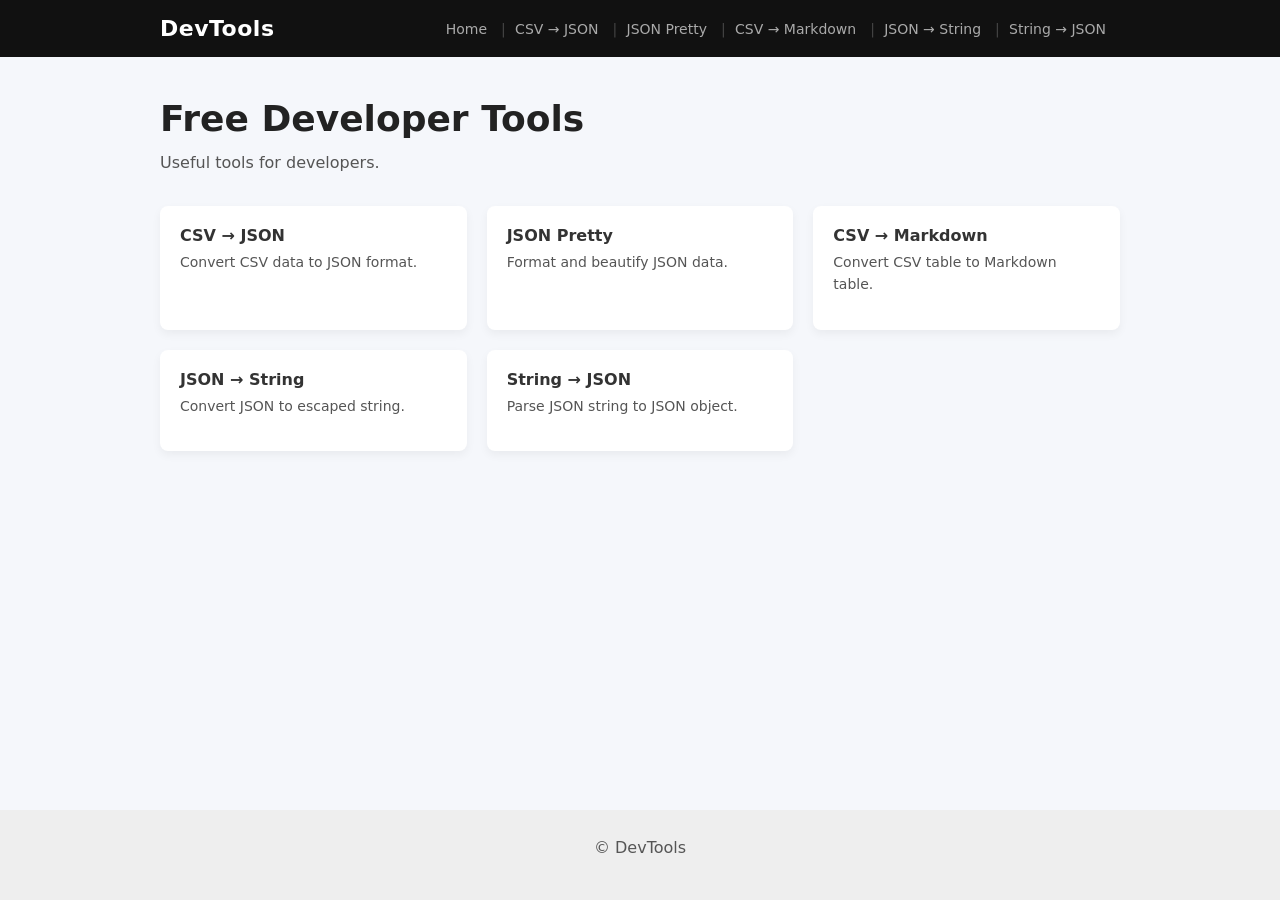
<file: index.html>
<!DOCTYPE html>
<html lang="en">

<head>

    <meta charset="UTF-8">
    <meta name="viewport" content="width=device-width, initial-scale=1.0">

    <title>Free Developer Tools</title>

    <meta name="description"
        content="Collection of free developer tools including CSV to JSON, JSON formatter, Base64 encode and more.">

    <link rel="stylesheet" href="style.css">

</head>

<body>

    <header class="header">
        <div class="nav-container">

            <div class="logo">
                <a href="./">DevTools</a>
            </div>

            <button class="menu-toggle" id="menuToggle" aria-label="Toggle menu">
                ☰
            </button>

            <nav class="menu" id="menu">
                <a href="./">Home</a>
                <a href="csv-to-json.html">CSV → JSON</a>
                <a href="json-pretty.html">JSON Pretty</a>
                <a href="csv-to-markdown.html">CSV → Markdown</a>
                <a href="json-to-string.html">JSON → String</a>
                <a href="string-to-json.html">String → JSON</a>
            </nav>

        </div>
    </header>

    <main class="container">

        <h1>Free Developer Tools</h1>

        <p>Useful tools for developers.</p>

        <div class="tool-list">

            <a class="tool-card" href="csv-to-json.html">
                <div class="tool-title">CSV → JSON</div>
                <p>Convert CSV data to JSON format.</p>
            </a>

            <a class="tool-card" href="json-pretty.html">
                <div class="tool-title">JSON Pretty</div>
                <p>Format and beautify JSON data.</p>
            </a>

            <a class="tool-card" href="csv-to-markdown.html">
                <div class="tool-title">CSV → Markdown</div>
                <p>Convert CSV table to Markdown table.</p>
            </a>

            <a class="tool-card" href="json-to-string.html">
                <div class="tool-title">JSON → String</div>
                <p>Convert JSON to escaped string.</p>
            </a>

            <a class="tool-card" href="string-to-json.html">
                <div class="tool-title">String → JSON</div>
                <p>Parse JSON string to JSON object.</p>
            </a>

        </div>

    </main>

    <footer class="footer">

        <p>© DevTools</p>

    </footer>

    <script src="nav-bar.js"></script>

</body>

</html>
</file>
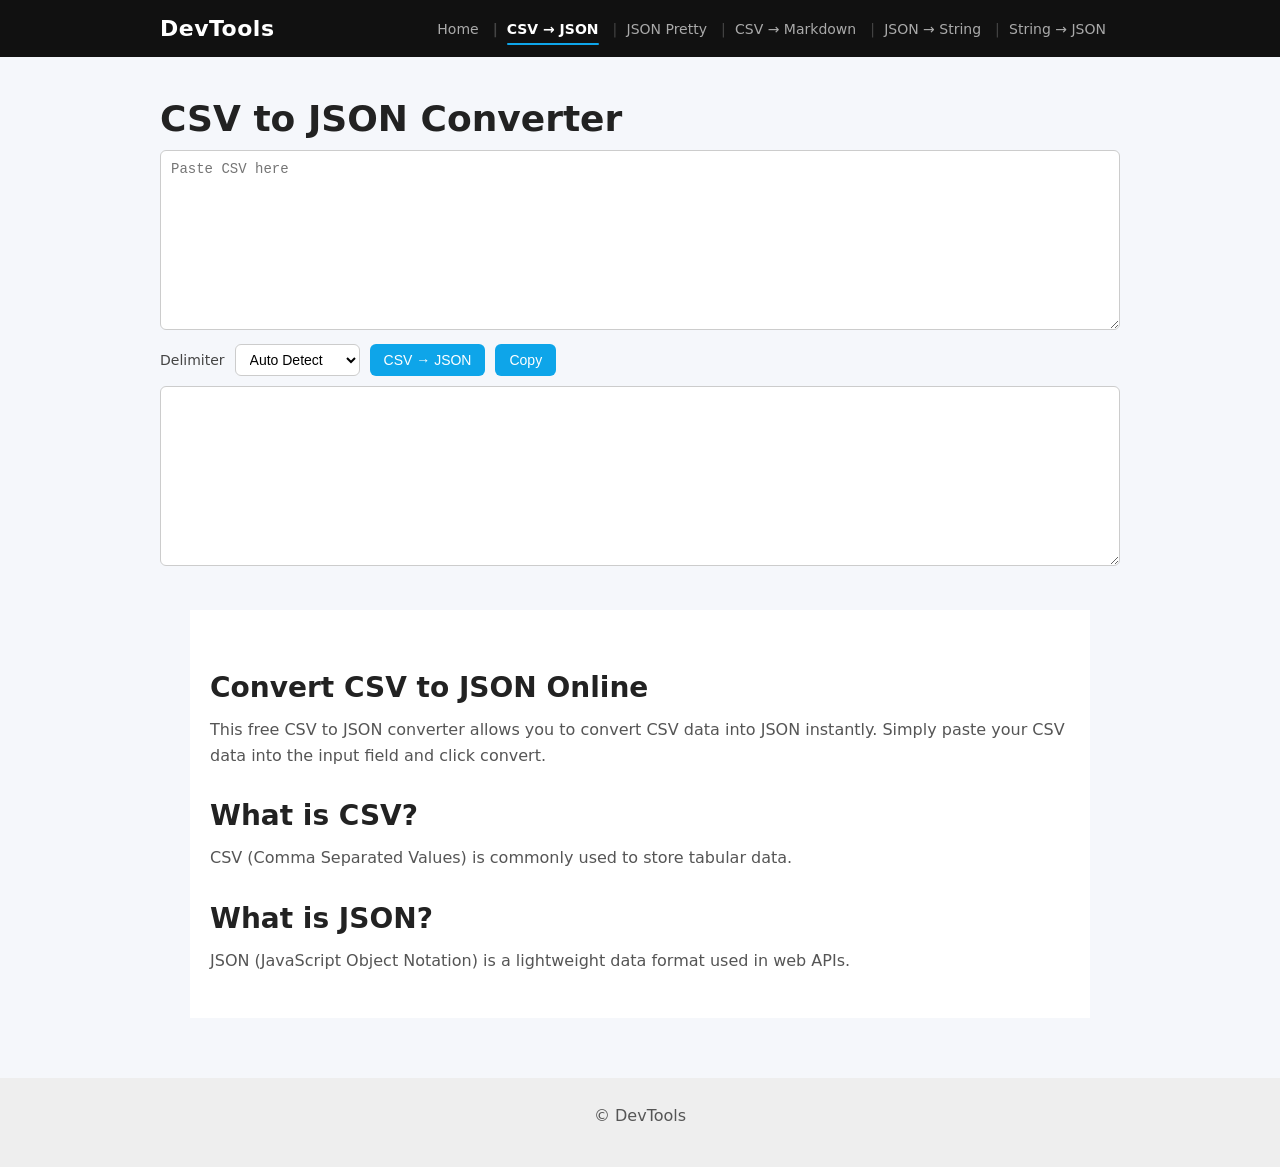
<file: csv-to-json.html>
<!DOCTYPE html>
<html lang="en">

<head>

    <meta charset="UTF-8">
    <meta name="viewport" content="width=device-width, initial-scale=1.0">

    <title>CSV to JSON Converter Online</title>

    <meta name="description" content="Convert CSV to JSON instantly with this free online CSV to JSON converter.">

    <link rel="stylesheet" href="style.css">

</head>

<body>

    <header class="header">
        <div class="nav-container">

            <div class="logo">
                <a href="./">DevTools</a>
            </div>

            <button class="menu-toggle" id="menuToggle" aria-label="Toggle menu">
                ☰
            </button>

            <nav class="menu" id="menu">
                <a href="./">Home</a>
                <a href="csv-to-json.html">CSV → JSON</a>
                <a href="json-pretty.html">JSON Pretty</a>
                <a href="csv-to-markdown.html">CSV → Markdown</a>
                <a href="json-to-string.html">JSON → String</a>
                <a href="string-to-json.html">String → JSON</a>
            </nav>

        </div>
    </header>

    <main class="container">

        <h1>CSV to JSON Converter</h1>

        <textarea id="input" placeholder="Paste CSV here"></textarea>
        <div class="toolbar">

            <label>Delimiter</label>

            <select id="delimiter">
                <option value="auto">Auto Detect</option>
                <option value=",">Comma (,)</option>
                <option value=";">Semicolon (;)</option>
                <option value="\t">Tab</option>
                <option value="space">Space</option>
            </select>

            <button onclick="convert()">CSV → JSON</button>
            <button onclick="copyOutput()" class="copy-btn">Copy</button>
        </div>

        <textarea id="output"></textarea>

    </main>

    <article class="seo">

        <h2>Convert CSV to JSON Online</h2>

        <p>
            This free CSV to JSON converter allows you to convert CSV data into JSON instantly.
            Simply paste your CSV data into the input field and click convert.
        </p>

        <h2>What is CSV?</h2>

        <p>
            CSV (Comma Separated Values) is commonly used to store tabular data.
        </p>

        <h2>What is JSON?</h2>

        <p>
            JSON (JavaScript Object Notation) is a lightweight data format used in web APIs.
        </p>

    </article>

    <footer class="footer">

        <p>© DevTools</p>

    </footer>

    <script src="script.js"></script>
    <script src="nav-bar.js"></script>

</body>

</html>
</file>
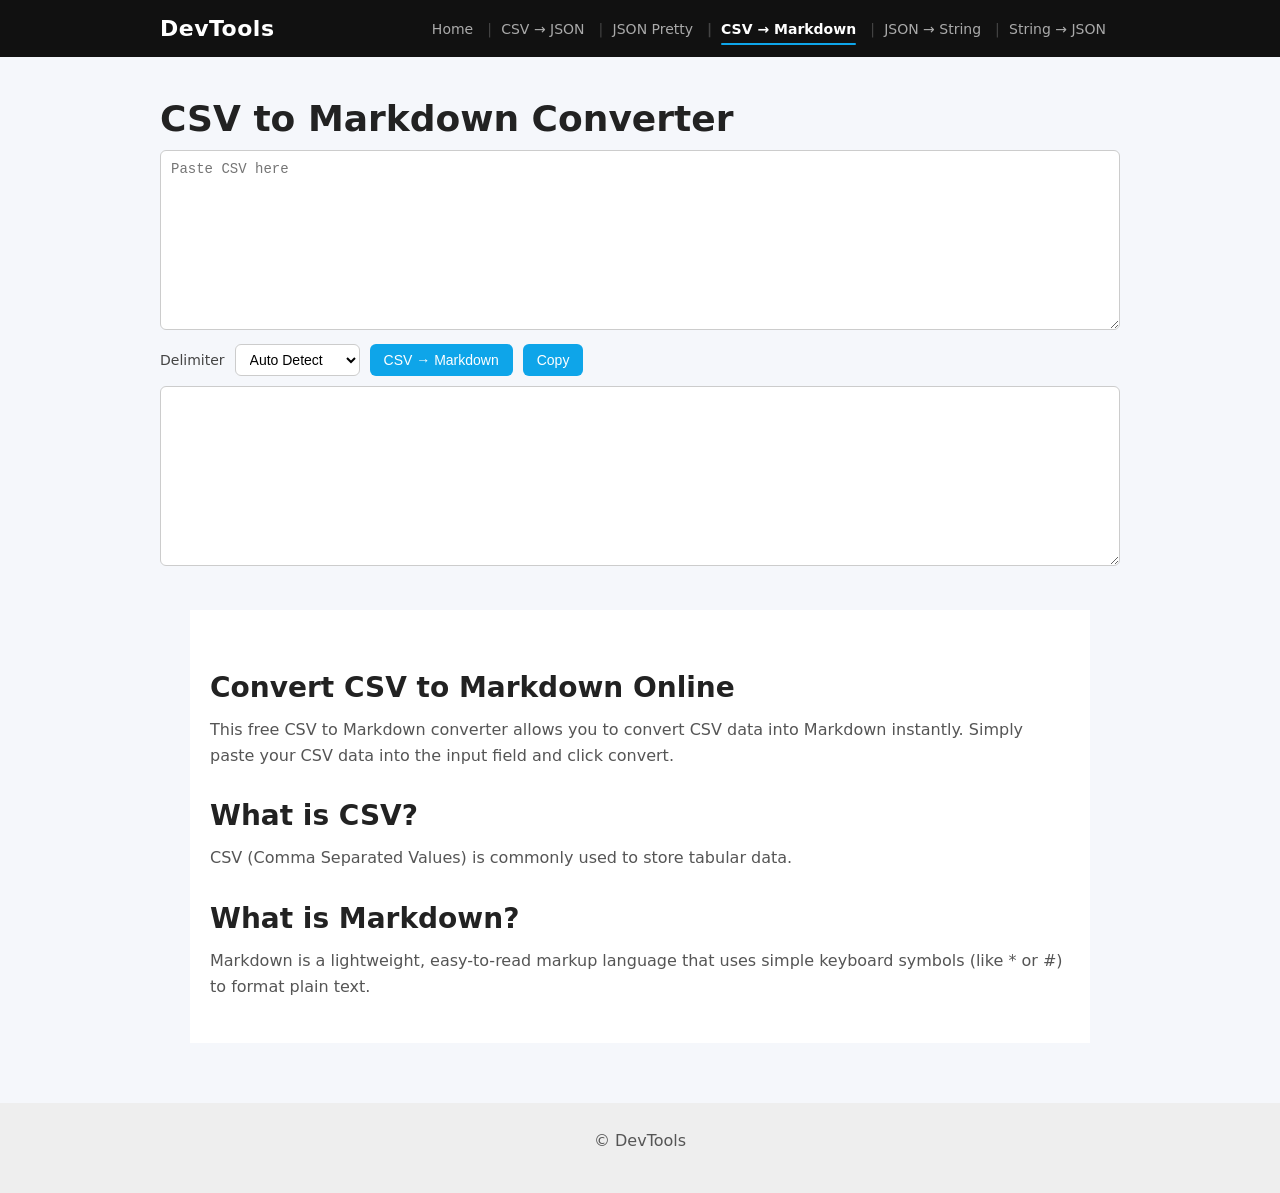
<file: csv-to-markdown.html>
<!DOCTYPE html>
<html lang="en">

<head>

    <meta charset="UTF-8">
    <meta name="viewport" content="width=device-width, initial-scale=1.0">

    <title>CSV to Markdown Converter Online</title>

    <meta name="description"
        content="Convert CSV to Markdown  instantly with this free online CSV to Markdown converter.">

    <link rel="stylesheet" href="style.css">

</head>

<body>

    <header class="header">
        <div class="nav-container">

            <div class="logo">
                <a href="./">DevTools</a>
            </div>

            <button class="menu-toggle" id="menuToggle" aria-label="Toggle menu">
                ☰
            </button>

            <nav class="menu" id="menu">
                <a href="./">Home</a>
                <a href="csv-to-json.html">CSV → JSON</a>
                <a href="json-pretty.html">JSON Pretty</a>
                <a href="csv-to-markdown.html">CSV → Markdown</a>
                <a href="json-to-string.html">JSON → String</a>
                <a href="string-to-json.html">String → JSON</a>
            </nav>

        </div>
    </header>

    <main class="container">

        <h1>CSV to Markdown Converter</h1>

        <textarea id="input" placeholder="Paste CSV here"></textarea>
        <div class="toolbar">

            <label>Delimiter</label>

            <select id="delimiter">
                <option value="auto">Auto Detect</option>
                <option value=",">Comma (,)</option>
                <option value=";">Semicolon (;)</option>
                <option value="\t">Tab</option>
                <option value="space">Space</option>
            </select>

            <button onclick="csvToMarkdown()">CSV → Markdown</button>
            <button onclick="copyOutput()" class="copy-btn">Copy</button>
        </div>

        <textarea id="output"></textarea>

    </main>

    <article class="seo">

        <h2>Convert CSV to Markdown Online</h2>

        <p>
            This free CSV to Markdown converter allows you to convert CSV data into Markdown instantly.
            Simply paste your CSV data into the input field and click convert.
        </p>

        <h2>What is CSV?</h2>

        <p>
            CSV (Comma Separated Values) is commonly used to store tabular data.
        </p>

        <h2>What is Markdown?</h2>

        <p>
            Markdown is a lightweight, easy-to-read markup language that uses simple keyboard symbols (like
            * or #) to format plain text.
        </p>

    </article>

    <footer class="footer">

        <p>© DevTools</p>

    </footer>

    <script src="script.js"></script>
    <script src="nav-bar.js"></script>

</body>

</html>
</file>
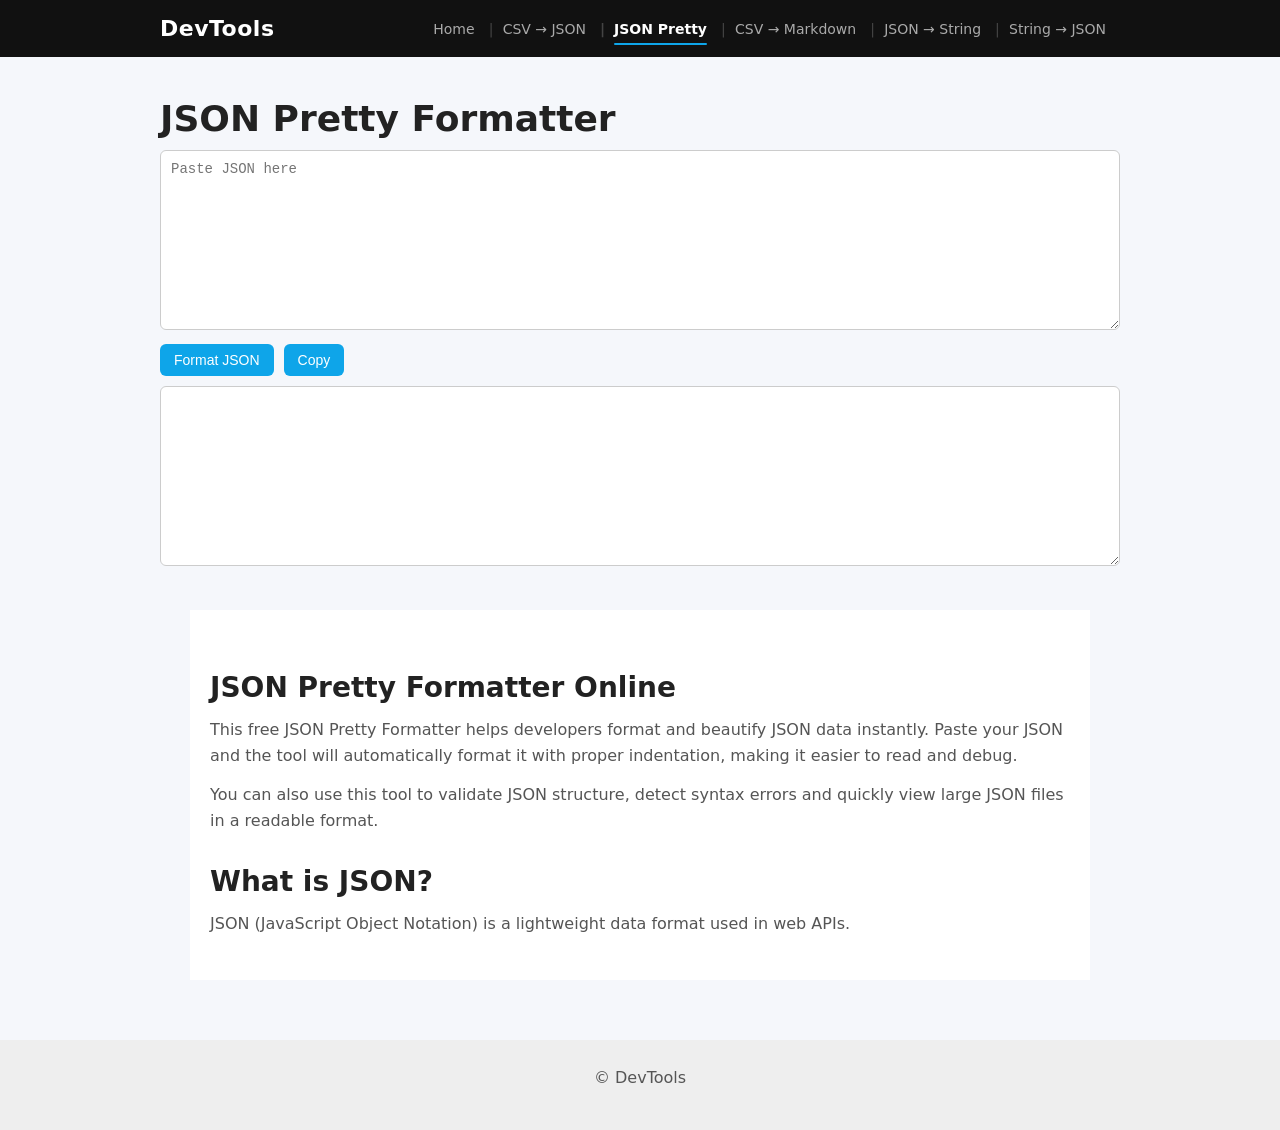
<file: json-pretty.html>
<!DOCTYPE html>
<html lang="en">

<head>

    <meta charset="UTF-8">
    <meta name="viewport" content="width=device-width, initial-scale=1.0">

    <title>JSON Pretty Formatter Online</title>

    <meta name="description" content="JSON Pretty Formatter helps developers format and beautify JSON data instantly.">

    <link rel="stylesheet" href="style.css">

</head>

<body>

    <header class="header">
        <div class="nav-container">

            <div class="logo">
                <a href="./">DevTools</a>
            </div>

            <button class="menu-toggle" id="menuToggle" aria-label="Toggle menu">
                ☰
            </button>

            <nav class="menu" id="menu">
                <a href="./">Home</a>
                <a href="csv-to-json.html">CSV → JSON</a>
                <a href="json-pretty.html">JSON Pretty</a>
                <a href="csv-to-markdown.html">CSV → Markdown</a>
                <a href="json-to-string.html">JSON → String</a>
                <a href="string-to-json.html">String → JSON</a>
            </nav>

        </div>
    </header>

    <main class="container">

        <h1>JSON Pretty Formatter</h1>

        <textarea id="input" placeholder="Paste JSON here"></textarea>

        <div class="toolbar">

            <button onclick="jsonPretty()">Format JSON</button>
            <button onclick="copyOutput()" class="copy-btn">Copy</button>
        </div>

        <textarea id="output"></textarea>

    </main>

    <article class="seo">

        <h2>JSON Pretty Formatter Online</h2>

        <p>
            This free JSON Pretty Formatter helps developers format and beautify JSON data instantly.
            Paste your JSON and the tool will automatically format it with proper indentation, making it easier to read
            and debug.
        </p>

        <p>
            You can also use this tool to validate JSON structure, detect syntax errors and quickly view large JSON
            files in a readable format.
        </p>

        <h2>What is JSON?</h2>

        <p>
            JSON (JavaScript Object Notation) is a lightweight data format used in web APIs.
        </p>

    </article>

    <footer class="footer">

        <p>© DevTools</p>

    </footer>

    <script src="script.js"></script>
    <script src="nav-bar.js"></script>

</body>

</html>
</file>
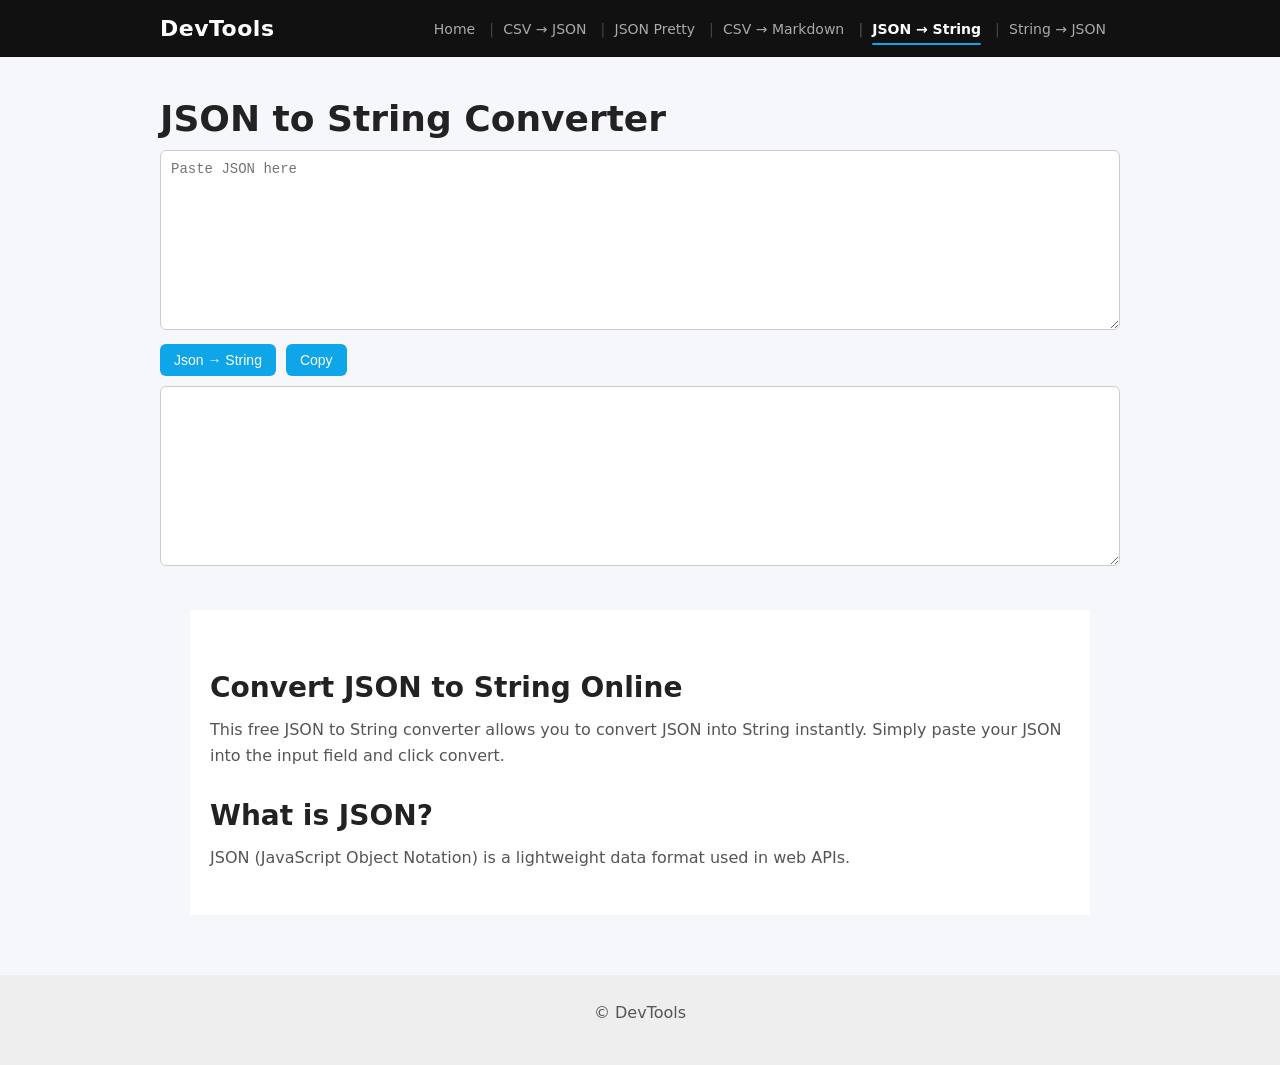
<file: json-to-string.html>
<!DOCTYPE html>
<html lang="en">

<head>

    <meta charset="UTF-8">
    <meta name="viewport" content="width=device-width, initial-scale=1.0">

    <title>JSON to String Converter Online</title>

    <meta name="description"
        content="Convert JSON to String  instantly with this free online JSON to String converter.">

    <link rel="stylesheet" href="style.css">

</head>

<body>

    <header class="header">
        <div class="nav-container">

            <div class="logo">
                <a href="./">DevTools</a>
            </div>

            <button class="menu-toggle" id="menuToggle" aria-label="Toggle menu">
                ☰
            </button>

            <nav class="menu" id="menu">
                <a href="./">Home</a>
                <a href="csv-to-json.html">CSV → JSON</a>
                <a href="json-pretty.html">JSON Pretty</a>
                <a href="csv-to-markdown.html">CSV → Markdown</a>
                <a href="json-to-string.html">JSON → String</a>
                <a href="string-to-json.html">String → JSON</a>
            </nav>

        </div>
    </header>

    <main class="container">

        <h1>JSON to String Converter</h1>

        <textarea id="input" placeholder="Paste JSON here"></textarea>
        <div class="toolbar">

            <button onclick="jsonToString()">Json → String</button>
            <button onclick="copyOutput()" class="copy-btn">Copy</button>
        </div>

        <textarea id="output"></textarea>

    </main>

    <article class="seo">

        <h2>Convert JSON to String Online</h2>

        <p>
            This free JSON to String converter allows you to convert JSON into String instantly.
            Simply paste your JSON into the input field and click convert.
        </p>

        <h2>What is JSON?</h2>

        <p>
            JSON (JavaScript Object Notation) is a lightweight data format used in web APIs.
        </p>

    </article>

    <footer class="footer">

        <p>© DevTools</p>

    </footer>

    <script src="script.js"></script>
    <script src="nav-bar.js"></script>

</body>

</html>
</file>
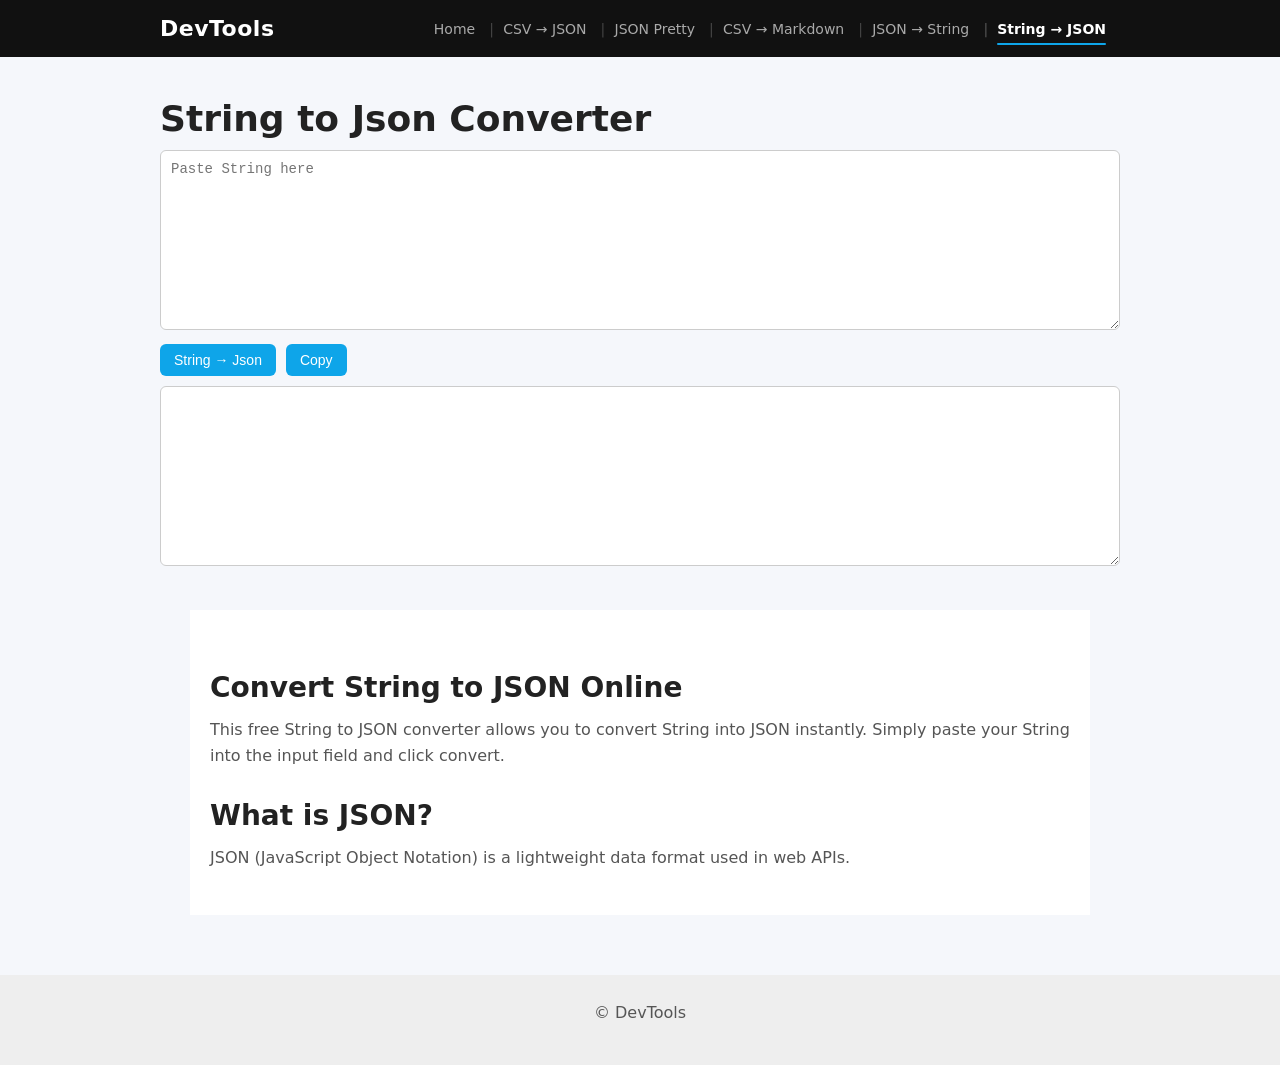
<file: string-to-json.html>
<!DOCTYPE html>
<html lang="en">

<head>

    <meta charset="UTF-8">
    <meta name="viewport" content="width=device-width, initial-scale=1.0">

    <title>String to Json Converter Online</title>

    <meta name="description"
        content="Convert String to Json  instantly with this free online String to Json converter.">

    <link rel="stylesheet" href="style.css">

</head>

<body>

    <header class="header">
        <div class="nav-container">

            <div class="logo">
                <a href="./">DevTools</a>
            </div>

            <button class="menu-toggle" id="menuToggle" aria-label="Toggle menu">
                ☰
            </button>

            <nav class="menu" id="menu">
                <a href="./">Home</a>
                <a href="csv-to-json.html">CSV → JSON</a>
                <a href="json-pretty.html">JSON Pretty</a>
                <a href="csv-to-markdown.html">CSV → Markdown</a>
                <a href="json-to-string.html">JSON → String</a>
                <a href="string-to-json.html">String → JSON</a>
            </nav>

        </div>
    </header>

    <main class="container">

        <h1>String to Json Converter</h1>

        <textarea id="input" placeholder="Paste String here"></textarea>
        <div class="toolbar">

            <button onclick="stringToJson()">String → Json</button>
            <button onclick="copyOutput()" class="copy-btn">Copy</button>
        </div>

        <textarea id="output"></textarea>

    </main>

    <article class="seo">

        <h2>Convert String to JSON Online</h2>

        <p>
            This free String to JSON converter allows you to convert String into JSON instantly.
            Simply paste your String into the input field and click convert.
        </p>

        <h2>What is JSON?</h2>

        <p>
            JSON (JavaScript Object Notation) is a lightweight data format used in web APIs.
        </p>

    </article>

    <footer class="footer">

        <p>© DevTools</p>

    </footer>

    <script src="script.js"></script>
    <script src="nav-bar.js"></script>

</body>

</html>
</file>
<file: style.css>
* {
    box-sizing: border-box;
}

html {
    width: 100%;
    overflow-x: hidden;
}

body {
    width: 100%;
    min-height: 100vh;

    margin: 0;

    font-family: system-ui, -apple-system, BlinkMacSystemFont, "Segoe UI",
        Roboto, Arial, sans-serif;

    background: #f5f7fb;
    color: #222;

    display: flex;
    flex-direction: column;
}

/* =========================
   HEADER
========================= */

.header {
    width: 100%;
    background: #111;

    position: sticky;
    top: 0;
    z-index: 100;
}

.nav-container {
    width: 100%;
    max-width: 1000px;

    margin: 0 auto;
    padding: 16px 20px;

    display: flex;
    align-items: center;
    justify-content: space-between;

    gap: 30px;
}

.logo {
    flex-shrink: 0;
}

.logo a {
    font-size: 22px;
    font-weight: 700;

    color: white;
    text-decoration: none;

    letter-spacing: 0.5px;
}

.logo a:hover {
    opacity: 0.9;
}

/* =========================
   NAVIGATION
========================= */

.menu {
    display: flex;
    align-items: center;
}

.menu a {
    position: relative;

    color: #aaa;

    text-decoration: none;

    font-size: 14px;
    font-weight: 500;

    padding: 4px 14px;

    transition: color 0.2s;
}

/* Separator | */

.menu a+a::before {
    content: "|";

    position: absolute;
    left: 0;

    color: #444;

    pointer-events: none;
}

.menu a:hover {
    color: white;
}

.menu a.active {
    color: white;
    font-weight: 600;
}

/* =========================
   HAMBURGER
========================= */

.menu-toggle {
    display: none;

    padding: 6px 8px;

    background: transparent;
    color: #ddd;

    border: none;

    font-size: 22px;
    line-height: 1;

    cursor: pointer;
}

.menu-toggle:hover {
    background: transparent;
    color: white;
}

/* =========================
   MAIN CONTAINER
========================= */

.container {
    width: 100%;
    max-width: 1000px;

    min-width: 0;

    margin: 0 auto;
    padding: 40px 20px;

    flex: 1;
}

/* =========================
   TYPOGRAPHY
========================= */

h1 {
    font-size: 36px;
    line-height: 1.2;

    margin-top: 0;
    margin-bottom: 10px;

    font-weight: 700;
}

h2 {
    font-size: 28px;
    line-height: 1.25;

    margin-top: 30px;
    margin-bottom: 12px;

    font-weight: 600;
}

h3 {
    font-size: 22px;
    line-height: 1.3;

    margin-top: 24px;
    margin-bottom: 10px;

    font-weight: 600;
}

h4 {
    font-size: 18px;
    line-height: 1.35;

    margin-top: 20px;
    margin-bottom: 8px;

    font-weight: 600;
}

h5 {
    font-size: 16px;
    line-height: 1.4;

    margin-top: 16px;
    margin-bottom: 6px;
}

h6 {
    font-size: 14px;
    line-height: 1.4;

    margin-top: 14px;
    margin-bottom: 6px;

    color: #666;
}

p {
    color: #555;

    line-height: 1.6;

    margin-top: 0;
    margin-bottom: 14px;

    overflow-wrap: break-word;
}

label {
    font-size: 14px;
    font-weight: 500;

    color: #444;
}

/* =========================
   FORM
========================= */

textarea {
    width: 100%;
    min-width: 0;

    height: 180px;

    padding: 10px;

    font-family: monospace;
    font-size: 14px;

    border: 1px solid #ccc;
    border-radius: 6px;

    resize: vertical;
}

select {
    max-width: 100%;

    padding: 6px 10px;

    border-radius: 6px;
    border: 1px solid #ccc;

    font-size: 14px;

    background: white;
}

/* =========================
   TOOLBAR
========================= */

.toolbar {
    width: 100%;

    display: flex;
    flex-wrap: wrap;
    align-items: center;

    gap: 10px;

    margin: 10px 0;
}

.tools {
    width: 100%;

    display: flex;

    gap: 20px;
}

.group {
    min-width: 0;

    flex: 1;

    background: white;

    padding: 15px;

    border-radius: 6px;
}

.group-title {
    font-weight: bold;

    display: block;

    margin-bottom: 10px;
}

/* =========================
   BUTTONS
========================= */

button {
    padding: 8px 14px;

    font-size: 14px;
    font-weight: 500;

    background: #0ea5e9;
    color: white;

    border: none;
    border-radius: 6px;

    cursor: pointer;

    transition:
        background 0.2s,
        transform 0.2s;
}

button:hover {
    background: #0284c7;
}

button:active {
    transform: scale(0.97);
}

button:disabled {
    background: #ccc;

    cursor: not-allowed;
}

.file-btn {
    background: #0077ff;
    color: white;

    padding: 8px 12px;

    cursor: pointer;
}

.actions {
    margin-top: 10px;

    display: flex;
    flex-wrap: wrap;

    gap: 10px;
}

/* =========================
   SEO
========================= */

.seo {
    width: 100%;
    max-width: 900px;

    margin: 0 auto;
    padding: 30px 20px;

    background: white;
}

/* =========================
   TOOL LIST
========================= */

.tool-list {
    width: 100%;

    margin-top: 30px;

    display: grid;

    grid-template-columns: repeat(3, minmax(0, 1fr));

    gap: 20px;
}

.tool-card {
    display: block;

    min-width: 0;

    padding: 20px;

    background: white;

    border-radius: 8px;

    color: inherit;
    text-decoration: none;

    box-shadow: 0 4px 10px rgba(0, 0, 0, 0.05);

    cursor: pointer;

    transition:
        transform 0.2s,
        box-shadow 0.2s;
}

.tool-card:hover {
    transform: translateY(-3px);

    box-shadow: 0 6px 15px rgba(0, 0, 0, 0.1);
}

.tool-title {
    font-weight: 600;

    color: #333;
}

.tool-card p {
    font-size: 14px;

    margin-top: 6px;
}

/* =========================
   FOOTER
========================= */

.footer {
    width: 100%;

    margin-top: 60px;

    text-align: center;

    padding: 25px;

    background: #eee;

    color: #555;
}

/* =========================
   TABLET
========================= */

@media (max-width: 900px) {
    .nav-container {
        align-items: flex-start;
    }

    .menu {
        gap: 6px;
    }

    .menu a {
        padding: 7px 9px;

        font-size: 13px;
    }

    .container {
        padding: 32px 20px;
    }

    .tool-list {
        grid-template-columns: repeat(2, minmax(0, 1fr));
    }
}

@media (min-width: 601px) {
    .menu a.active::after {
        content: "";

        position: absolute;

        left: 14px;
        right: 14px;
        bottom: -4px;

        height: 2px;

        background: #0ea5e9;

        border-radius: 2px;
    }
}

/* =========================
   MOBILE
========================= */

@media (max-width: 600px) {

    /* Header */

    .nav-container {
        padding: 12px 16px;

        display: grid;
        grid-template-columns: 1fr auto;

        gap: 0;
    }

    .logo {
        text-align: left;
    }

    .logo a {
        font-size: 20px;
    }

    /* Show hamburger */

    .menu-toggle {
        display: block;
    }

    /* Menu */

    .menu {
        display: none;

        grid-column: 1 / -1;

        width: 100%;

        margin-top: 12px;
        padding-top: 8px;

        border-top: 1px solid #333;

        flex-direction: column;
        align-items: stretch;
    }

    .menu.active {
        display: flex;
    }

    /* Mobile menu item */

    .menu a {
        width: 100%;

        padding: 12px 4px;

        color: #aaa;

        font-size: 15px;
    }

    /* Remove desktop | */

    .menu a + a::before {
        display: none;
    }

    /* Mobile separator */

    .menu a + a {
        border-top: 1px solid #2c2c2c;
    }

    /* Hover */

    .menu a:hover {
        color: white;
    }

    /* Active */

    .menu a.active {
        color: white;
        font-weight: 600;
    }

    /* IMPORTANT:
       No underline on mobile */

    .menu a.active::after {
        display: none;
    }

    /* Container */

    .container {
        padding: 24px 16px;
    }

    /* Typography */

    h1 {
        font-size: 30px;
    }

    h2 {
        font-size: 24px;
    }

    h3 {
        font-size: 20px;
    }

    /* Tools */

    .tools {
        flex-direction: column;

        gap: 15px;
    }

    .group {
        width: 100%;

        padding: 14px;
    }

    /* Toolbar */

    .toolbar {
        gap: 8px;
    }

    .toolbar button,
    .toolbar .file-btn {
        flex: 1;
    }

    /* Textarea */

    textarea {
        height: 160px;

        font-size: 13px;
    }

    /* Tool cards */

    .tool-list {
        grid-template-columns: 1fr;

        gap: 15px;
    }

    .tool-card {
        padding: 18px;
    }

    /* SEO */

    .seo {
        padding: 24px 16px;
    }

    /* Footer */

    .footer {
        margin-top: 40px;

        padding: 20px 16px;
    }
}

/* =========================
   SMALL MOBILE
========================= */

@media (max-width: 400px) {
    .nav-container {
        padding: 12px;
    }

    .logo a {
        font-size: 19px;
    }

    .menu a {
        font-size: 14px;

        padding: 10px 12px;
    }

    .menu a.active {
        color: white;
        font-weight: 600;
    }

    .container {
        padding: 20px 12px;
    }

    h1 {
        font-size: 27px;
    }

    h2 {
        font-size: 22px;
    }

    /* Toolbar */

    .toolbar {
        flex-direction: column;

        align-items: stretch;
    }

    .toolbar button,
    .toolbar .file-btn {
        width: 100%;

        flex: none;
    }

    /* Actions */

    .actions {
        flex-direction: column;
    }

    .actions button {
        width: 100%;
    }
}
</file>
